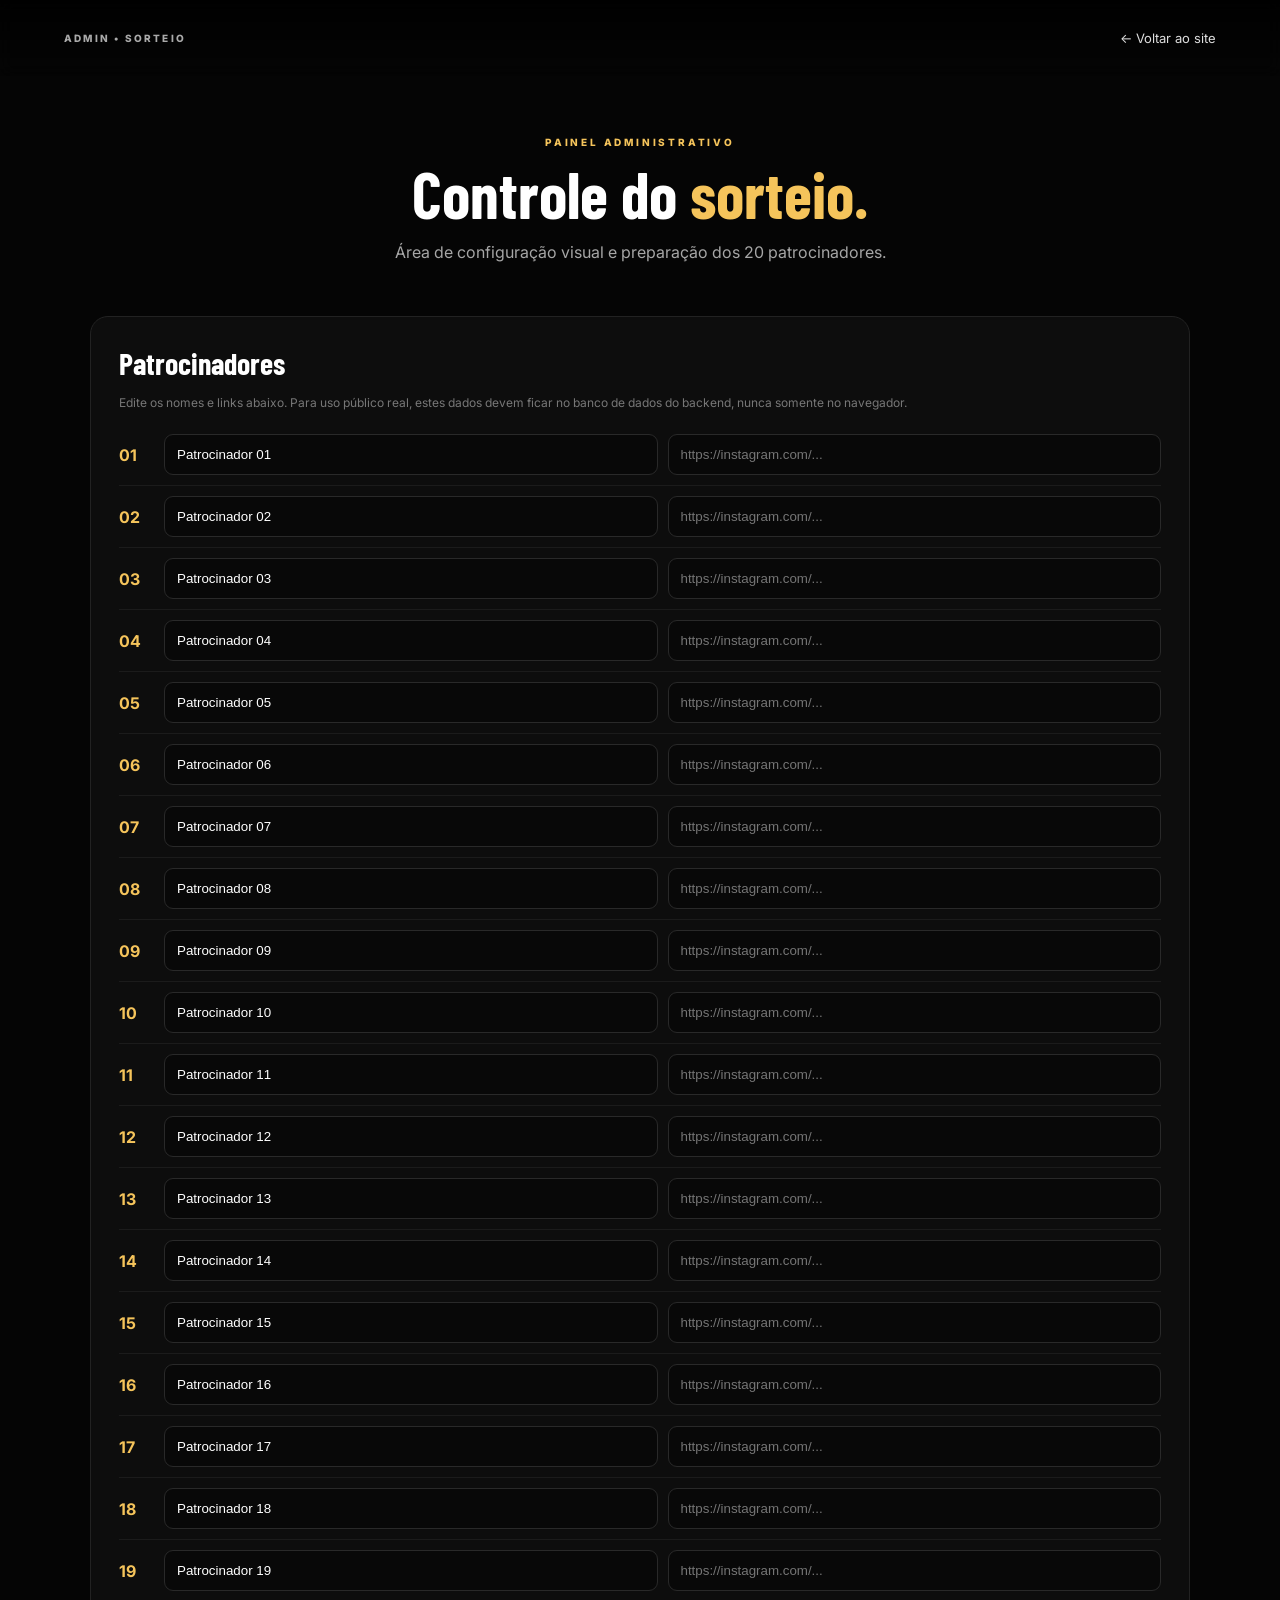
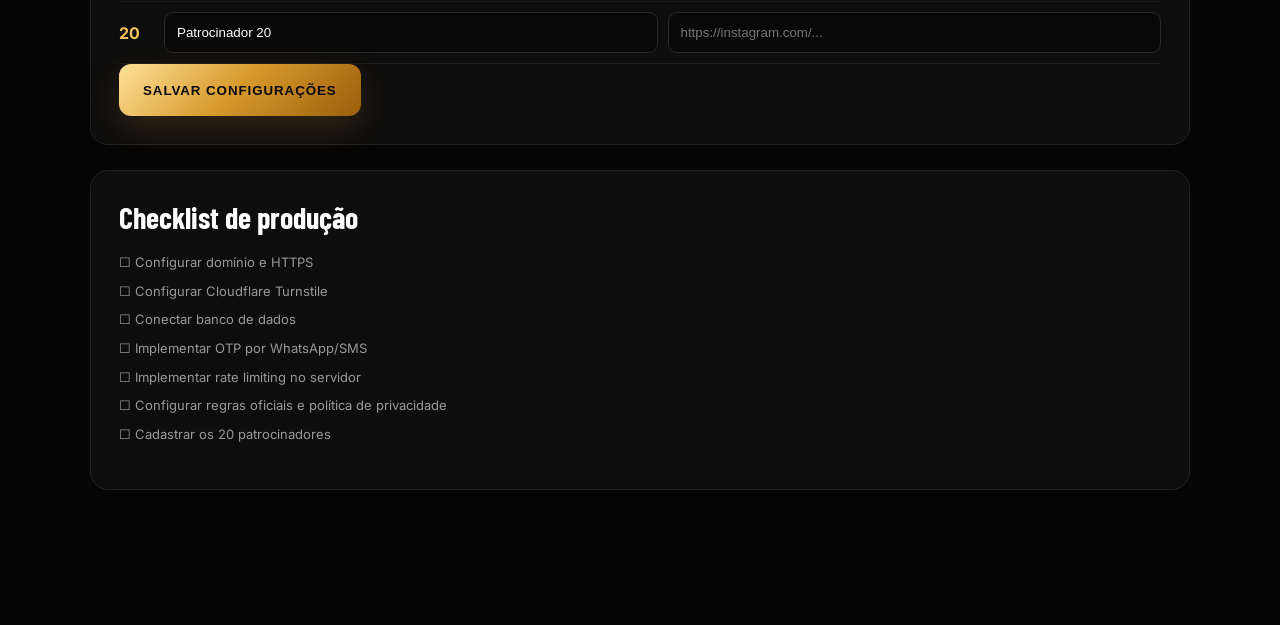
<file: admin.html>
<!DOCTYPE html>
<html lang="pt-BR"><head><meta charset="UTF-8"><meta name="viewport" content="width=device-width,initial-scale=1"><title>Admin | Sorteio do Dia do Cliente</title><link rel="stylesheet" href="style.css"></head>
<body>
<header class="topbar"><div class="brand-mini"><span>ADMIN • SORTEIO</span></div><a class="top-link" href="index.html">← Voltar ao site</a></header>
<main class="section" style="padding-top:130px">
<div class="section-head"><span class="eyebrow">PAINEL ADMINISTRATIVO</span><h2>Controle do <em>sorteio.</em></h2><p>Área de configuração visual e preparação dos 20 patrocinadores.</p></div>
<div class="admin-box">
<h3>Patrocinadores</h3>
<p class="admin-muted">Edite os nomes e links abaixo. Para uso público real, estes dados devem ficar no banco de dados do backend, nunca somente no navegador.</p>
<div id="adminGrid"></div>
<button class="gold-btn" onclick="saveAdmin()">SALVAR CONFIGURAÇÕES</button>
</div>
<div class="admin-box">
<h3>Checklist de produção</h3>
<ul class="checklist">
<li>☐ Configurar domínio e HTTPS</li><li>☐ Configurar Cloudflare Turnstile</li><li>☐ Conectar banco de dados</li><li>☐ Implementar OTP por WhatsApp/SMS</li><li>☐ Implementar rate limiting no servidor</li><li>☐ Configurar regras oficiais e política de privacidade</li><li>☐ Cadastrar os 20 patrocinadores</li>
</ul>
</div>
</main>
<script>
const defaults=Array.from({length:20},(_,i)=>({name:'Patrocinador '+String(i+1).padStart(2,'0'),instagram:''}));
let data=JSON.parse(localStorage.getItem('sorteio_admin')||'null')||defaults;
const grid=document.getElementById('adminGrid');
grid.innerHTML=data.map((x,i)=>`<div class="admin-row"><b>${String(i+1).padStart(2,'0')}</b><input data-i="${i}" data-k="name" value="${x.name}" placeholder="Nome da empresa"><input data-i="${i}" data-k="instagram" value="${x.instagram}" placeholder="https://instagram.com/..."></div>`).join('');
function saveAdmin(){
 document.querySelectorAll('[data-i]').forEach(el=>data[el.dataset.i][el.dataset.k]=el.value);
 localStorage.setItem('sorteio_admin',JSON.stringify(data));
 alert('Configurações salvas neste navegador. No site público, conecte o backend para persistência real.');
}
</script>
</body></html>
</file>
<file: style.css>
@import url('https://fonts.googleapis.com/css2?family=Barlow+Condensed:wght@400;500;600;700;800&family=Inter:wght@400;500;600;700;800&display=swap');

:root{--bg:#050505;--card:#101010;--gold:#f5c45b;--gold2:#a96a12;--white:#fff;--muted:#a6a6a6;--line:rgba(245,196,91,.2);--red:#ef2525}
*{box-sizing:border-box}html{scroll-behavior:smooth}body{margin:0;background:var(--bg);color:#fff;font-family:Inter,Arial,sans-serif}.noise{position:fixed;inset:0;pointer-events:none;opacity:.035;background-image:url("data:image/svg+xml,%3Csvg viewBox='0 0 180 180' xmlns='http://www.w3.org/2000/svg'%3E%3Cfilter id='n'%3E%3CfeTurbulence type='fractalNoise' baseFrequency='.9' numOctaves='3' stitchTiles='stitch'/%3E%3C/filter%3E%3Crect width='100%25' height='100%25' filter='url(%23n)'/%3E%3C/svg%3E");z-index:50}
.topbar{position:fixed;z-index:20;top:0;left:0;right:0;height:76px;display:flex;align-items:center;justify-content:space-between;padding:0 clamp(20px,5vw,72px);background:linear-gradient(180deg,rgba(0,0,0,.85),transparent);backdrop-filter:blur(8px)}
.brand-mini{display:flex;align-items:center;gap:10px;font-size:10px;font-weight:800;letter-spacing:.22em;color:#aaa}.top-link{color:#ddd;text-decoration:none;font-size:13px}.top-link:hover{color:var(--gold)}
.hero{min-height:100vh;position:relative;display:grid;place-items:center;text-align:center;overflow:hidden;padding:100px 20px 60px;background:radial-gradient(circle at 50% 42%,rgba(198,135,35,.16),transparent 32%),radial-gradient(circle at 15% 80%,rgba(239,37,37,.07),transparent 30%)}
.hero:before,.hero:after{content:"";position:absolute;width:45vw;height:45vw;border:1px solid rgba(245,196,91,.08);border-radius:50%;pointer-events:none}.hero:before{transform:scale(.65)}.hero:after{transform:scale(1.05)}
.hero-content{position:relative;z-index:2;max-width:980px}.hero-glow{position:absolute;width:600px;height:260px;background:rgba(245,196,91,.12);filter:blur(90px);border-radius:50%}.eyebrow{font-size:10px;letter-spacing:.28em;color:var(--gold);font-weight:800}.organizer{display:flex;flex-direction:column;align-items:center;gap:8px;margin:0 auto 10px}.organizer-label{font-size:8px;letter-spacing:.28em;color:#777;font-weight:800}.parrilla-hero-logo{display:block;width:min(250px,52vw);height:105px;object-fit:contain;filter:drop-shadow(0 8px 24px rgba(0,0,0,.55))}.giveaway-logo{display:block;width:min(900px,94vw);max-height:390px;object-fit:contain;margin:20px auto 12px;filter:drop-shadow(0 20px 35px rgba(0,0,0,.65))}.hero-sub{max-width:580px;margin:0 auto 30px;color:#c7c7c7;font-size:15px;line-height:1.7}.gold-btn{border:0;cursor:pointer;color:#090909;background:linear-gradient(135deg,#ffe19a 0%,#d89a2c 48%,#9b5d0b 100%);font-weight:900;letter-spacing:.07em;padding:16px 24px;border-radius:12px;box-shadow:0 12px 35px rgba(216,154,44,.18);transition:.25s;min-height:52px}.gold-btn:hover{transform:translateY(-2px);box-shadow:0 16px 45px rgba(216,154,44,.3)}.gold-btn span{margin-left:12px}.hero-note{margin-top:16px;color:#8f8f8f;font-size:11px}.pulse-dot{display:inline-block;width:7px;height:7px;border-radius:50%;background:#56d17b;box-shadow:0 0 0 5px rgba(86,209,123,.08);margin-right:8px}.scroll-cue{position:absolute;bottom:25px;color:#6d6d6d;font-size:9px;letter-spacing:.2em}.scroll-cue span{margin-left:12px;color:var(--gold)}
.section{padding:110px clamp(20px,6vw,100px);position:relative}.section-head{text-align:center;max-width:760px;margin:0 auto 50px}.section-head h2{font:700 clamp(38px,5vw,64px)/.95 "Barlow Condensed",sans-serif;margin:14px 0}.section-head h2 em{font-style:normal;color:var(--gold)}.section-head p{color:var(--muted);line-height:1.7;margin:0}.rules{background:#080808}.steps{max-width:1050px;margin:auto;display:grid;grid-template-columns:repeat(2,1fr);gap:14px}.step{display:flex;gap:24px;padding:30px;border:1px solid #202020;border-radius:18px;background:linear-gradient(145deg,#111,#0a0a0a)}.step b{font:800 36px "Barlow Condensed";color:var(--gold);opacity:.8}.step h3{margin:0 0 7px;font-size:17px}.step p{margin:0;color:#858585;font-size:13px;line-height:1.6}
.sponsors-section{background:linear-gradient(180deg,#080808,#050505)}.progress-wrap{max-width:1100px;margin:0 auto 30px}.progress-label{display:flex;justify-content:space-between;color:#999;font-size:12px;margin-bottom:9px}.progress-label strong{color:var(--gold)}.progress{height:7px;background:#1a1a1a;border-radius:10px;overflow:hidden}.progress>div{height:100%;width:0;background:linear-gradient(90deg,#9d6113,#ffe09a,#bd7717);transition:width .35s}
.sponsor-grid{max-width:1100px;margin:auto;display:grid;grid-template-columns:repeat(4,1fr);gap:14px}.sponsor{position:relative;min-height:220px;padding:22px;border:1px solid #202020;border-radius:18px;background:linear-gradient(145deg,#121212,#090909);display:flex;flex-direction:column;align-items:center;justify-content:center;text-align:center;overflow:hidden;transition:.25s}.sponsor:hover{border-color:rgba(245,196,91,.35);transform:translateY(-3px)}.sponsor.done{border-color:rgba(91,210,125,.45)}.sponsor.done:after{content:"✓ CONCLUÍDO";position:absolute;top:12px;right:12px;font-size:8px;font-weight:800;letter-spacing:.1em;color:#69d88a}.sponsor-num{position:absolute;top:14px;left:16px;font-size:9px;color:#555;letter-spacing:.1em}.sponsor-logo{width:105px;height:75px;object-fit:contain;margin-bottom:13px;opacity:.85}.placeholder-logo{width:105px;height:75px;border:1px dashed #343434;border-radius:14px;display:grid;place-items:center;color:#4d4d4d;font-size:10px;margin-bottom:13px}.sponsor h4{margin:0 0 5px;font-size:14px}.sponsor p{margin:0 0 16px;color:#777;font-size:10px}.sponsor .follow{width:100%;padding:11px 8px;border-radius:9px;background:#181818;border:1px solid #2b2b2b;color:#ddd;font-size:10px;font-weight:800;cursor:pointer}.sponsor .follow:hover{border-color:var(--gold);color:var(--gold)}.sponsor.done .follow{background:rgba(91,210,125,.08);border-color:rgba(91,210,125,.25);color:#72dc8d}
.participation-card{max-width:1100px;margin:38px auto 0;padding:32px;border:1px solid var(--line);border-radius:20px;background:linear-gradient(100deg,rgba(245,196,91,.08),rgba(255,255,255,.02));display:flex;align-items:center;justify-content:space-between;gap:25px}.participation-card h3{font:700 32px "Barlow Condensed";margin:7px 0}.participation-card p{color:#858585;margin:0;font-size:13px}
.security{padding-top:70px;padding-bottom:70px;background:#090909}.security-inner{max-width:1100px;margin:auto;display:grid;grid-template-columns:auto 1fr auto;align-items:center;gap:25px;padding:28px;border:1px solid #222;border-radius:18px}.security-icon{width:52px;height:52px;border-radius:50%;display:grid;place-items:center;background:rgba(91,210,125,.08);border:1px solid rgba(91,210,125,.3);color:#69d88a;font-size:22px}.security h2{font:700 30px "Barlow Condensed";margin:5px 0}.security p{color:#777;font-size:12px;line-height:1.6;margin:0}.security-pills{display:flex;gap:7px;flex-wrap:wrap;justify-content:flex-end}.security-pills span{font-size:8px;letter-spacing:.12em;color:#a8a8a8;border:1px solid #292929;border-radius:100px;padding:8px 10px}
footer{padding:30px clamp(20px,6vw,100px);border-top:1px solid #171717;display:flex;justify-content:space-between;align-items:center;gap:20px;color:#555;font-size:10px}.footer-brand{display:flex;align-items:center;gap:9px;color:#aaa}.footer-brand img{width:26px;height:26px;object-fit:contain;border-radius:50%;background:#000}footer a{color:#777;text-decoration:none}footer a:hover{color:var(--gold)}
.modal-backdrop{display:none;position:fixed;z-index:100;inset:0;background:rgba(0,0,0,.8);backdrop-filter:blur(14px);align-items:center;justify-content:center;padding:20px}.modal-backdrop.open{display:flex}.modal{position:relative;width:min(500px,100%);padding:34px;border:1px solid #333;border-radius:22px;background:linear-gradient(145deg,#151515,#090909);box-shadow:0 30px 100px rgba(0,0,0,.8)}.modal-close{position:absolute;top:14px;right:17px;background:none;border:0;color:#777;font-size:28px;cursor:pointer}.modal h2{font:700 48px "Barlow Condensed";margin:8px 0}.modal>p{color:#858585;font-size:12px;line-height:1.6}.modal label{display:block;font-size:10px;letter-spacing:.08em;text-transform:uppercase;color:#999;font-weight:700;margin-top:16px}.modal input:not([type=checkbox]){display:block;width:100%;margin-top:7px;padding:14px;border:1px solid #2a2a2a;border-radius:10px;background:#070707;color:#fff;outline:none}.modal input:not([type=checkbox]):focus{border-color:var(--gold)}.check{display:flex!important;gap:9px;align-items:flex-start;text-transform:none!important;letter-spacing:0!important;font-weight:400!important;line-height:1.4}.full{width:100%;margin-top:20px}.modal small{display:block;color:#555;font-size:9px;line-height:1.5;margin-top:10px}.bot-trap{position:absolute;left:-9999px}.success{text-align:center;padding-top:15px}.success-number{font:800 50px "Barlow Condensed";letter-spacing:.1em;color:var(--gold)}.success h3{font-size:22px}.success p{color:#777;font-size:12px}
@media(max-width:850px){.sponsor-grid{grid-template-columns:repeat(2,1fr)}.security-inner{grid-template-columns:auto 1fr}.security-pills{grid-column:1/-1;justify-content:flex-start}.steps{grid-template-columns:1fr}.participation-card{flex-direction:column;align-items:flex-start}.participation-card .gold-btn{width:100%}}
@media(max-width:520px){.section{padding:80px 16px}.sponsor-grid{grid-template-columns:1fr 1fr;gap:9px}.sponsor{min-height:210px;padding:15px 10px}.sponsor-logo,.placeholder-logo{width:80px;height:62px}.sponsor h4{font-size:12px}.hero{min-height:92vh}.giveaway-logo{max-height:260px}.hero-sub{font-size:13px}.top-link{display:none}footer{flex-direction:column;align-items:flex-start}.modal{padding:27px 20px}}

.admin-box{max-width:1100px;margin:0 auto 25px;padding:28px;border:1px solid #222;border-radius:18px;background:#0d0d0d}.admin-box h3{font:700 30px "Barlow Condensed";margin:0 0 8px}.admin-muted{color:#777;font-size:12px;line-height:1.6}.admin-row{display:grid;grid-template-columns:35px 1fr 1fr;gap:10px;align-items:center;padding:10px 0;border-bottom:1px solid #1b1b1b}.admin-row b{color:var(--gold)}.admin-row input{padding:12px;background:#080808;border:1px solid #292929;border-radius:9px;color:#fff}.checklist{list-style:none;padding:0;color:#999;line-height:2.2;font-size:13px}@media(max-width:650px){.admin-row{grid-template-columns:30px 1fr}.admin-row input:last-child{grid-column:2}}
</file>
